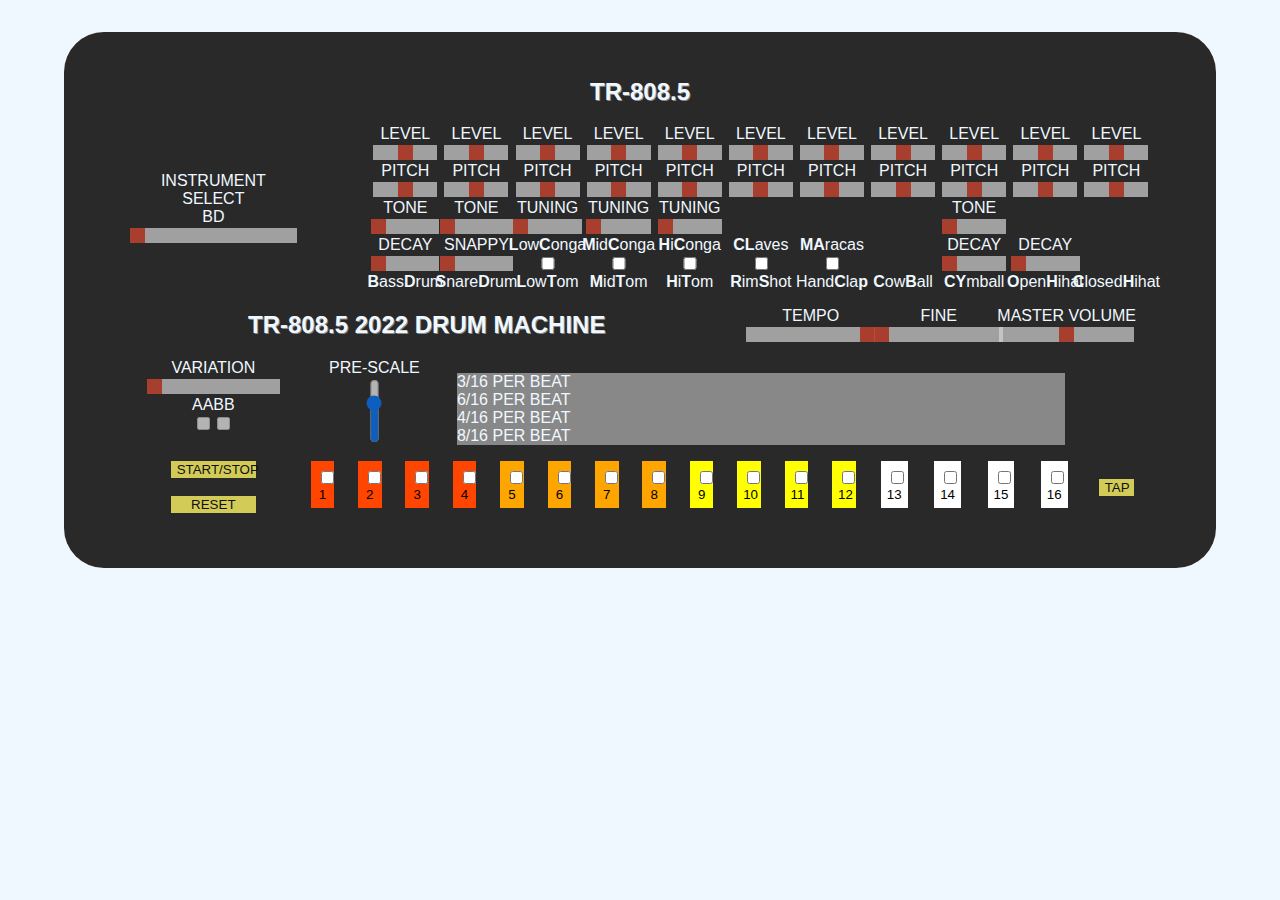
<file: index.html>
<html>
    <head>
        <title>
            DRUM MACHINE
        </title>

        <link rel="stylesheet" href="fake-grid.css">
        <link rel="stylesheet" href="drum.css">
        <script src="instruments.js"></script>
        <script src="drum.js"></script>
        <script src="drumConfig.js"></script>
        <script src="utils.js"></script>
    </head>

    <body>
        <div id="main-container">    
            <div class="row">
                <div class="col-12">
                    <h2 class="drum-header">TR-808.5</h2>
                </div>
            </div>

            <div class="row">
                
                
                <div class="col-2 flex-col justify-content-center align-content-center">
                    <div class="flex-col justify-content-end align-content-center">
                        <span>INSTRUMENT SELECT</span> 
                        <span id="temp"></span> <!--ADDED THIS HERE SO I CAN SEE THE INSTRUMENT SELECTED -->
                        <input id="instrument-select" type="range" min="1" max="11" value="1" step="1">
                    </div>
                </div>

                <div class="col-10 row align-content-end">
                    <div class="row col-12">

                        <div class="col-1 flex-col justify-content-end align-content-center">
                        </div>

                        <div class="col-1 flex-col justify-content-end align-content-center">
                            <span>LEVEL</span>
                            <input id="BD-level" class="w-90" type="range" min="0" max="10" value="5" step="1">

                            <span>PITCH</span>
                            <input id="BD-pitch" class="w-90" type="range" min="0" max="10" value="5" step="1">
                        </div>

                        <div class="col-1 flex-col justify-content-end align-content-center">
                            <span>LEVEL</span>
                            <input id="SD-level" class="w-90" type="range" min="0" max="10" value="5" step="1">

                            <span>PITCH</span>
                            <input id="SD-pitch" class="w-90" type="range" min="0" max="10" value="5" step="1">
                        </div>

                        <div class="col-1 flex-col justify-content-end align-content-center">
                            <span>LEVEL</span>
                            <input id="LC-level" class="w-90" type="range" min="0" max="10" value="5" step="1">

                            <span>PITCH</span>
                            <input id="LC-pitch" class="w-90" type="range" min="0" max="10" value="5" step="1">
                        </div>

                        <div class="col-1 flex-col justify-content-end align-content-center">
                            <span>LEVEL</span>
                            <input id="MC-level" class="w-90" type="range" min="0" max="10" value="5" step="1">

                            <span>PITCH</span>
                            <input id="MC-pitch" class="w-90" type="range" min="0" max="10" value="5" step="1">
                        </div>

                        <div class="col-1 flex-col justify-content-end align-content-center">
                            <span>LEVEL</span>
                            <input id="HC-level" class="w-90" type="range" min="0" max="10" value="5" step="1">

                            <span>PITCH</span>
                            <input id="HC-pitch" class="w-90" type="range" min="0" max="10" value="5" step="1">
                        </div>

                        <div class="col-1 flex-col justify-content-end align-content-center">
                            <span>LEVEL</span>
                            <input id="CL-level" class="w-90" type="range" min="0" max="10" value="5" step="1">

                            <span>PITCH</span>
                            <input id="CL-pitch" class="w-90" type="range" min="0" max="10" value="5" step="1">
                        </div>

                        <div class="col-1 flex-col justify-content-end align-content-center">
                            <span>LEVEL</span>
                            <input id="MA-level" class="w-90" type="range" min="0" max="10" value="5" step="1">

                            <span>PITCH</span>
                            <input id="MA-pitch" class="w-90" type="range" min="0" max="10" value="5" step="1">
                        </div>

                        <div class="col-1 flex-col justify-content-end align-content-center">
                            <span>LEVEL</span>
                            <input id="CB-level" class="w-90" type="range" min="0" max="10" value="5" step="1">

                            <span>PITCH</span>
                            <input id="CB-pitch" class="w-90" type="range" min="0" max="10" value="5" step="1">
                        </div>

                        <div class="col-1 flex-col justify-content-end align-content-center">
                            <span>LEVEL</span>
                            <input id="CY-level" class="w-90" type="range" min="0" max="10" value="5" step="1">

                            <span>PITCH</span>
                            <input id="CY-pitch" class="w-90" type="range" min="0" max="10" value="5" step="1">
                        </div>

                        <div class="col-1 flex-col justify-content-end align-content-center">
                            <span>LEVEL</span>
                            <input id="OH-level" class="w-90" type="range" min="0" max="10" value="5" step="1">

                            <span>PITCH</span>
                            <input id="OH-pitch" class="w-90" type="range" min="0" max="10" value="5" step="1">
                        </div>

                        <div class="col-1 flex-col justify-content-end align-content-center">
                            <span>LEVEL</span>
                            <input id="CH-level" class="w-90" type="range" min="0" max="10" value="5" step="1">

                            <span>PITCH</span>
                            <input id="CH-pitch" class="w-90" type="range" min="0" max="10" value="5" step="1">
                        </div>
                    </div>

                    <div class="row col-12">

                        <div class="col-1 flex-col justify-content-end align-content-center">
                        </div>

                        <div class="col-1 flex-col justify-content-end align-content-center">

                            <div class="flex-col justify-content-end align-content-center">
                                <span>TONE</span>
                                <input id="BD-tone" class="w-90" type="range" min="0" max="10" value="0" step="2.5">
                            </div>
                            
                            <div class="flex-col justify-content-end align-content-center">
                                <span>DECAY</span>
                                <input id="BD-decay" class="w-90" type="range" min="0" max="10" value="0" step="2.5">
                            </div>

                            <span><b>B</b>ass<b>D</b>rum</span>
                        </div>

                        <div class="col-1 flex-col justify-content-end align-content-center">

                            <div class="flex-col justify-content-end align-content-center">
                                <span>TONE</span>
                                <input id="SD-tone" class="w-90" type="range" min="0" max="10" value="0" step="2.5">
                            </div>
                            
                            <div class="flex-col justify-content-end align-content-center">
                                <span>SNAPPY</span>
                                <input id="SD-snappy" class="w-90" type="range" min="0" max="10" value="0" step="2.5">
                            </div>

                            <span><b>S</b>nare<b>D</b>rum</span>
                        </div>

                        <div class="col-1 flex-col justify-content-end align-content-center">

                            <div class="flex-col justify-content-end align-content-center">
                                <span>TUNING</span>
                                <input id="LC-tuning" class="w-90" type="range" min="0" max="10" value="0" step="2.5">
                            </div>

                            <span><b>L</b>ow<b>C</b>onga</span>
                            <input type="checkbox" id="LT-checkbox" class="instrument-checkbox" data-instrument-index="3">
                            <span><b>L</b>ow<b>T</b>om</span>
                        </div>
                        <div class="col-1 flex-col justify-content-end align-content-center">

                            <div class="flex-col justify-content-end align-content-center">
                                <span>TUNING</span>
                                <input id="MC-tuning" class="w-90" type="range" min="0" max="10" value="0" step="2.5">
                            </div>

                            <span><b>M</b>id<b>C</b>onga</span>
                            <input type="checkbox" id="MC-checkbox" class="instrument-checkbox" data-instrument-index="4">
                            <span><b>M</b>id<b>T</b>om</span>
                        </div>
                        <div class="col-1 flex-col justify-content-end align-content-center">

                            <div class="flex-col justify-content-end align-content-center">
                                <span>TUNING</span>
                                <input id="HC-tuning" class="w-90" type="range" min="0" max="10" value="0" step="2.5">
                            </div>

                            <span><b>H</b>i<b>C</b>onga</span>
                            <input type="checkbox" id="HT-checkbox" class="instrument-checkbox" data-instrument-index="5">
                            <span><b>H</b>i<b>T</b>om</span>
                        </div>
                        <div class="col-1 flex-col justify-content-end align-content-center">
                            <span><b>CL</b>aves</span>
                            <input type="checkbox" id="RS-checkbox" class="instrument-checkbox" data-instrument-index="6">
                            <span><b>R</b>im<b>S</b>hot</span>
                        </div>
                        <div class="col-1 flex-col justify-content-end align-content-center">
                            <span><b>MA</b>racas</span>
                            <input type="checkbox" id="CP-checkbox" class="instrument-checkbox" data-instrument-index="7">
                            <span>Hand<b>C</b>la<b>p</b></span>
                        </div>
                        <div class="col-1 flex-col justify-content-end align-content-center">
                            <span><b>C</b>ow<b>B</b>all</span>
                        </div>
                        <div class="col-1 flex-col justify-content-end align-content-center">
                            <div class="flex-col justify-content-end align-content-center">
                                <span>TONE</span>
                                <input id="CY-tone" class="w-90" type="range" min="0" max="10" value="0" step="2.5">
                            </div>
                            
                            <div class="flex-col justify-content-end align-content-center">
                                <span>DECAY</span>
                                <input id="CY-decay" class="w-90" type="range" min="0" max="10" value="0" step="2.5">
                            </div>
                            
                            <span><b>CY</b>mball</span>
                        </div>
                        <div class="col-1 flex-col justify-content-end align-content-center">
                            <div class="flex-col justify-content-end align-content-center">
                                <span>DECAY</span>
                                <input id="OH-decay" class="w-90" type="range" min="0" max="10" value="0" step="2.5">
                            </div>

                            <span><b>O</b>pen<b>H</b>ihat</span>
                        </div>
                        <div class="col-1 flex-col justify-content-end align-content-center">
                            <span><b>C</b>losed<b>H</b>ihat</span>
                        </div>
                    </div>
                </div>
            </div>

            <div class="row justify-content-center col-12">       
                        
                <div class="col-7 drum-header flex-col align-content-center" >
                    <h2>TR-808.5 2022 DRUM MACHINE</h2>
                </div>

                <div class="col-2 flex-col align-content-center justify-content-center">
                    <span>TEMPO</span>
                    <input id="tempo1" type="range" min="1" max="10" value="1" step="0.2">
                </div>

                <div class="col-1 flex-col align-content-center justify-content-center">
                    <span>FINE</span>
                    <input id="tempo2" type="range" min="0" max="9" value="1" step="1">
                </div>

                <div class="col-2 flex-col align-content-center justify-content-center">
                    <span>MASTER VOLUME</span>
                    <input id="master-volume" type="range" min="0" max="10" value="5" step="1">
                </div>
            </div>

            <div class="row col-12">
                <div class="col-2 flex-col align-content-center">
                    <div class="flex-col align-content-center">
                        <span>VARIATION</span>
                        <input id="variation-input" class="w-100" type="range" min="1" max="3" value="1" step="1">
                    </div>
                    
                    <div class="row flex-col">
                        <div class="row justify-content-center">
                            <label for="a-checkbox">A </label>
                            <label> AB </label>
                            <label for id="b-checkbox">B</label>
                        </div>

                        <div class="row justify-content-center">
                            <input type="checkbox" id="subbeat-checkbox-A" class="subbeat" disabled>
                            <input type="checkbox" id="subbeat-checkbox-B" class="subbeat" disabled>
                        </div>
                    </div>
                </div>

                <div class="col-10 row">
                    <div class="col-2 flex-col align-content-end">
                        <span>PRE-SCALE</span>
                        <input id="pre-scale" orient="vertical" type="range" min="0" max="3" value="1" step="1">
                    </div>

                    <div class="col-9 flex-col justify-content-end"> 
                        <div class="mx-1">
                            <div class="row col-12 gray"> 3/16 PER BEAT</div>
                            <div class="row col-12 gray"> 6/16 PER BEAT</div>
                            <div class="row col-12 gray"> 4/16 PER BEAT</div>
                            <div class="row col-12 gray"> 8/16 PER BEAT</div>
                        </div>
                        
                    </div>

                </div>
                
            </div>

            <div class="row col-12">
                <div class="col-2 flex-col justify-content-center align-content-center my-1">
                    <button class="btn" id="start-button">START/STOP</button>
                    <br>
                    <button class="btn" id="reset-button">RESET</button>
                </div>


                <div class="col-10 row my-1">
                    <div class="col-8 row">
                        <div class="col-1">
                            <button class="rhythm-button rhythm-button-orangered ">
                                <input type="checkbox" class="rhythm-checkbox" data-position="0">
                                1
                            </button>
                        </div>
                        <div class="col-1">
                            <button class="rhythm-button rhythm-button-orangered ">
                                <input type="checkbox" class="rhythm-checkbox" data-position="1">
                                2
                            </button>
                        </div>
                        <div class="col-1">
                            <button class="rhythm-button rhythm-button-orangered ">
                                <input type="checkbox" class="rhythm-checkbox" data-position="2">
                                3
                            </button>
                        </div>
                        <div class="col-1">
                            <button class="rhythm-button rhythm-button-orangered " >
                                <input type="checkbox" class="rhythm-checkbox" data-position="3">
                                4
                            </button>
                        </div>
                        <div class="col-1">
                            <button class="rhythm-button rhythm-button-orange ">
                                <input type="checkbox" class="rhythm-checkbox" data-position="4">
                                5
                            </button>
                        </div>
                        <div class="col-1">
                            <button class="rhythm-button rhythm-button-orange ">
                                <input type="checkbox" class="rhythm-checkbox" data-position="5">
                                6
                            </button>
                        </div>
                        <div class="col-1">
                            <button class="rhythm-button rhythm-button-orange ">
                                <input type="checkbox" class="rhythm-checkbox" data-position="6">
                                7
                            </button>
                        </div>
                        <div class="col-1">
                            <button class="rhythm-button rhythm-button-orange ">
                                <input type="checkbox" class="rhythm-checkbox" data-position="7">
                                8
                            </button>
                        </div>
                        <div class="col-1">
                            <button class="rhythm-button rhythm-button-yellow ">
                                <input type="checkbox" class="rhythm-checkbox" data-position="8">
                                9
                            </button>
                        </div>
                        <div class="col-1">
                            <button class="rhythm-button rhythm-button-yellow 0">
                                <input type="checkbox" class="rhythm-checkbox" data-position="9">
                                10
                            </button>
                        </div>
                        <div class="col-1">
                            <button class="rhythm-button rhythm-button-yellow 1">
                                <input type="checkbox" class="rhythm-checkbox" data-position="10">
                                11
                            </button>
                        </div>
                        <div class="col-1">
                            <button class="rhythm-button rhythm-button-yellow 2">
                                <input type="checkbox" class="rhythm-checkbox" data-position="11">
                                12
                            </button>
                        </div>
                    </div>                        

                    <div class="col-3 row">
                        <div class="col-3">
                            <button class="rhythm-button rhythm-button-white 3">
                                <input type="checkbox" class="rhythm-checkbox" data-position="12">
                                13
                            </button>
                        </div>
                        <div class="col-3">
                            <button class="rhythm-button rhythm-button-white 4">
                                <input type="checkbox" class="rhythm-checkbox" data-position="13">
                                14
                            </button>
                        </div>
                        <div class="col-3">
                            <button class="rhythm-button rhythm-button-white 5">
                                <input type="checkbox" class="rhythm-checkbox" data-position="14">
                                15
                            </button>
                        </div>
                        <div class="col-3">
                            <button class="rhythm-button rhythm-button-white 6">
                                <input type="checkbox" class="rhythm-checkbox" data-position="15">
                                16
                            </button>
                        </div>
                    </div>
                    <div class="col-1 flex-col justify-content-center align-content-center">
                        <button class="btn" id="tap-button">TAP</button>
                    </div>
                </div>
            </div>

        </div>
        
        <script>
            const drumAudioContext = new (window.AudioContext || window.webkitAudioContext)();

            //EVENT LISTENERS
            //MANY EVENT LISTENERS
            document.getElementById("start-button").addEventListener("click", toggleDrum) //starting drum

            for (let btn of document.querySelectorAll(".rhythm-button")){ //toggling checboxes
                btn.addEventListener("click", function(){
                    (MACHINE.hasStarted)
                    ? toggleCheckboxByButton(this)
                    : event.preventDefault()
                })
            }

            for (let cb of document.querySelectorAll(".rhythm-checkbox")){ //toggling checboxes
                cb.addEventListener("click", function(){
                    (MACHINE.hasStarted)
                    ? rhythmCheckboxOnClick(this)
                    : event.preventDefault()
                })
            }

            for (let cb of document.querySelectorAll(".instrument-checkbox")){ //toggling checboxes
                cb.addEventListener("change", function(){
                    if (INSTRUMENT_CONTROLLER.currentInstrumentIndex === Number(this.getAttribute("data-instrument-index"))
                        || INSTRUMENT_CONTROLLER.currentInstrumentIndex === Number(this.getAttribute("data-instrument-index")) + 9){
                            
                        (this.checked)
                        ? INSTRUMENT_CONTROLLER.setCurrentInstrument( INSTRUMENT_CONTROLLER.currentInstrumentIndex + 9) //TODO
                        : INSTRUMENT_CONTROLLER.setCurrentInstrument( INSTRUMENT_CONTROLLER.currentInstrumentIndex - 9); //TODO

                        rhythmCheckboxesOnInstrumentChange(INSTRUMENT_CONTROLLER.currentInstrumentIndex);
                    }
                })
            }

            document.getElementById("tap-button").addEventListener("click", function(){ //tap buttons selects the current 16th and add the current instrument
                if (MACHINE.hasStarted){
                    rhythmCheckboxOnClick(document.querySelectorAll(".rhythm-checkbox")[MACHINE.currentButtonIndex])
                    playButtonSound(MACHINE.currentButtonIndex)
                }                 
                else
                    event.preventDefault()
            })

            document.getElementById("reset-button").addEventListener("click", function(){
                if (window.confirm("You are about to reset the machine \nYou will lose any data?")){
                    reset();
                    setUpMachine();
                }
                    
            })

            document.getElementById("tempo1").addEventListener("change", function(){ //set tempo
                let newTempo = Number(this.value)
                let fine = Number(document.getElementById("tempo2").value) * 0.1;
                MACHINE.setTempo(newTempo + fine);
            })

            document.getElementById("tempo2").addEventListener("change", function(){
                let tempo = Number(document.getElementById("tempo1").value)
                let newFine = Number(this.value) * 0.1;
                MACHINE.setTempo(tempo + newFine);
            })

            document.getElementById("pre-scale").addEventListener("change", function(){
                MACHINE.setPartsPerBeat(Number(this.value))                
                let tempo = Number(document.getElementById("tempo1").value);
                let fine = Number(document.getElementById("tempo2").value) * 0.1;
                MACHINE.setTempo(tempo + fine)
            })

            document.getElementById("master-volume").addEventListener("change", function(){ //set master volume
                MACHINE.setMasterVolume(Number(this.value));
            })
            
            document.getElementById("variation-input").addEventListener("change", function(){ //set variation
                MACHINE.setBasicVariation(Number(this.value));
            })

            document.getElementById("instrument-select").addEventListener("change", function(){ //set variation
                
                let checkboxID = `${INSTRUMENT_CONTROLLER.getInstrumentFromIndex(Number(this.value) + 9)?.name}-checkbox`;
                
                (document.getElementById(checkboxID)?.checked)
                ? INSTRUMENT_CONTROLLER.setCurrentInstrument(Number(this.value) + 9) //TODO
                : INSTRUMENT_CONTROLLER.setCurrentInstrument(Number(this.value))

                document.getElementById("temp").textContent = INSTRUMENT_CONTROLLER.getCurrentInstrument().name;
                rhythmCheckboxesOnInstrumentChange(this.value);
                    
            })
            
            function setUpMachine(){
                document.getElementById("tempo1").value = Math.floor(MACHINE.tempoToInputValue());
                document.getElementById("tempo2").value = (MACHINE.tempoToInputValue() % 1) * 10;
                document.getElementById("master-volume").value = MACHINE.masterVolumeToInputValue();
                document.getElementById("variation-input").value = MACHINE.basicVariationToInputValue();
                document.getElementById("pre-scale").value = MACHINE.partsPerBeatToInputValue();
                document.getElementById("instrument-select").value = INSTRUMENT_CONTROLLER.currentInstrumentIndex;
                document.getElementById("instrument-select").dispatchEvent(new Event("change"));
            }

            setUpMachine()
            /*still havent decided whether
                a) it should be the machine feeding the default values to the UI, or the opposite
                b) whether the machine object should save the input values or the true data
            */


        </script>
    </body>
</html>
</file>
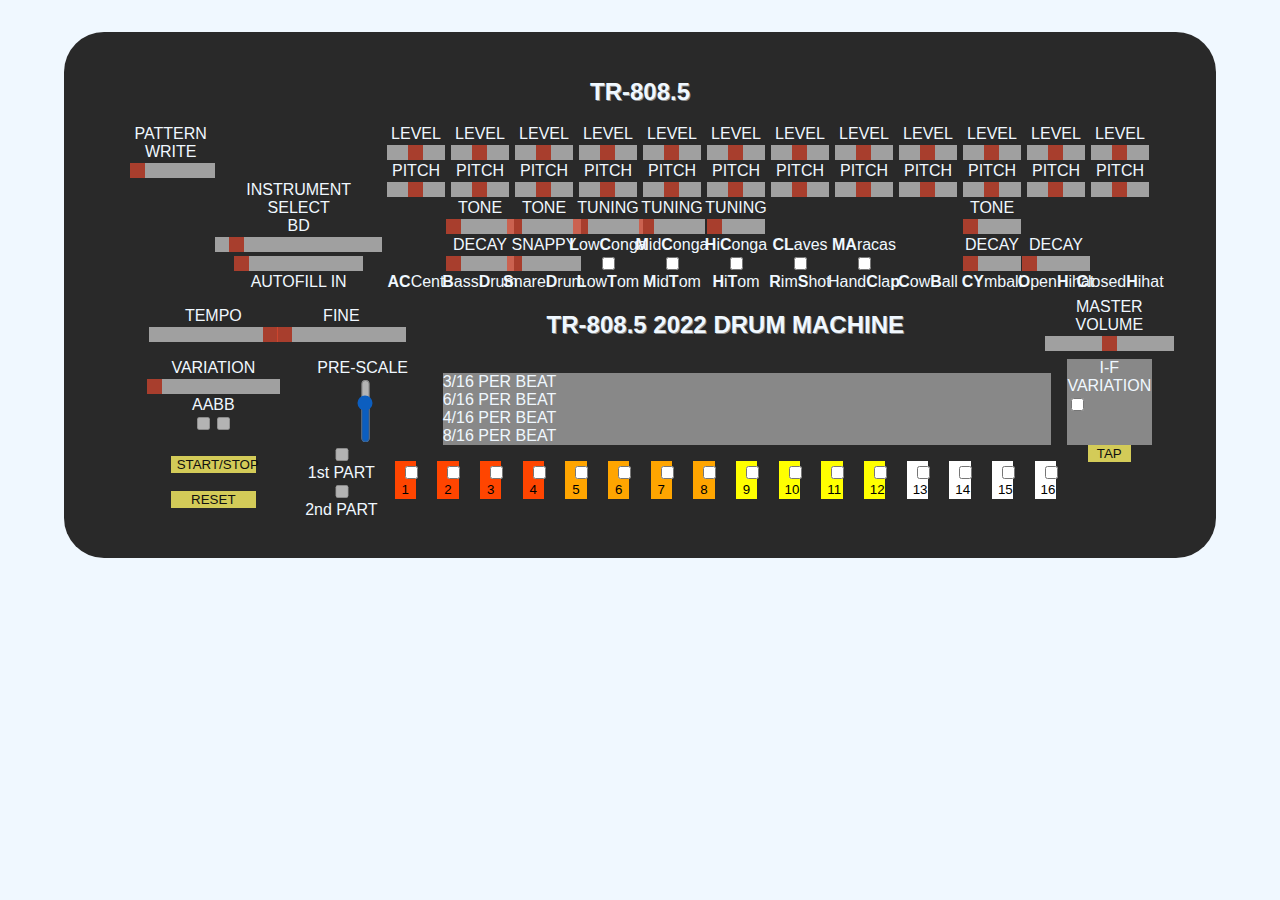
<file: drum.html>
<html>
    <head>
        <title>
            DRUM MACHINE
        </title>

        <link rel="stylesheet" href="fake-grid.css">
        <link rel="stylesheet" href="drum.css">
        <script src="instruments.js"></script>
        <script src="drum.js"></script>
        <script src="drumConfig.js"></script>
        <script src="utils.js"></script>
    </head>

    <body>
        <div id="main-container">    
            <div class="row">
                <div class="col-12">
                    <h2 class="drum-header">TR-808.5</h2>
                </div>
            </div>

            <div class="row">
                <div class="col-1">
                    <span>PATTERN WRITE</span>
                    <input id="pattern-write" class="w-100" type="range" min="1" max="11" value="1" step="1">
                </div>
                
                <div class="col-2 flex-col justify-content-end align-content-center">
                    <div class="flex-col justify-content-end align-content-center">
                        <span>INSTRUMENT SELECT</span> 
                        <span id="temp"></span> <!--ADDED THIS HERE SO I CAN SEE THE INSTRUMENT SELECTED -->
                        <input id="instrument-select" type="range" min="0" max="11" value="0" step="1">
                    </div>

                    <div class="flex-col justify-content-end align-content-center">
                        <input id="autofill-in" type="range" min="1" max="6" value="1" step="1">
                        <span>AUTOFILL IN</span>
                    </div>

                </div>

                <div class="col-9 row align-content-end">
                    <div class="row col-12">
                        <div class="col-1 flex-col justify-content-end align-content-center">
                            <span>LEVEL</span>
                            <input id="AC-level" class="w-90" type="range" min="0" max="10" value="5" step="1">

                            <span>PITCH</span>
                            <input id="AC-pitch" class="w-90" type="range" min="0" max="10" value="5" step="1">
                        </div>

                        <div class="col-1 flex-col justify-content-end align-content-center">
                            <span>LEVEL</span>
                            <input id="BD-level" class="w-90" type="range" min="0" max="10" value="5" step="1">

                            <span>PITCH</span>
                            <input id="BD-pitch" class="w-90" type="range" min="0" max="10" value="5" step="1">
                        </div>

                        <div class="col-1 flex-col justify-content-end align-content-center">
                            <span>LEVEL</span>
                            <input id="SD-level" class="w-90" type="range" min="0" max="10" value="5" step="1">

                            <span>PITCH</span>
                            <input id="SD-pitch" class="w-90" type="range" min="0" max="10" value="5" step="1">
                        </div>

                        <div class="col-1 flex-col justify-content-end align-content-center">
                            <span>LEVEL</span>
                            <input id="LC-level" class="w-90" type="range" min="0" max="10" value="5" step="1">

                            <span>PITCH</span>
                            <input id="LC-pitch" class="w-90" type="range" min="0" max="10" value="5" step="1">
                        </div>

                        <div class="col-1 flex-col justify-content-end align-content-center">
                            <span>LEVEL</span>
                            <input id="MC-level" class="w-90" type="range" min="0" max="10" value="5" step="1">

                            <span>PITCH</span>
                            <input id="MC-pitch" class="w-90" type="range" min="0" max="10" value="5" step="1">
                        </div>

                        <div class="col-1 flex-col justify-content-end align-content-center">
                            <span>LEVEL</span>
                            <input id="HC-level" class="w-90" type="range" min="0" max="10" value="5" step="1">

                            <span>PITCH</span>
                            <input id="HC-pitch" class="w-90" type="range" min="0" max="10" value="5" step="1">
                        </div>

                        <div class="col-1 flex-col justify-content-end align-content-center">
                            <span>LEVEL</span>
                            <input id="CL-level" class="w-90" type="range" min="0" max="10" value="5" step="1">

                            <span>PITCH</span>
                            <input id="CL-pitch" class="w-90" type="range" min="0" max="10" value="5" step="1">
                        </div>

                        <div class="col-1 flex-col justify-content-end align-content-center">
                            <span>LEVEL</span>
                            <input id="MA-level" class="w-90" type="range" min="0" max="10" value="5" step="1">

                            <span>PITCH</span>
                            <input id="MA-pitch" class="w-90" type="range" min="0" max="10" value="5" step="1">
                        </div>

                        <div class="col-1 flex-col justify-content-end align-content-center">
                            <span>LEVEL</span>
                            <input id="CB-level" class="w-90" type="range" min="0" max="10" value="5" step="1">

                            <span>PITCH</span>
                            <input id="CB-pitch" class="w-90" type="range" min="0" max="10" value="5" step="1">
                        </div>

                        <div class="col-1 flex-col justify-content-end align-content-center">
                            <span>LEVEL</span>
                            <input id="CY-level" class="w-90" type="range" min="0" max="10" value="5" step="1">

                            <span>PITCH</span>
                            <input id="CY-pitch" class="w-90" type="range" min="0" max="10" value="5" step="1">
                        </div>

                        <div class="col-1 flex-col justify-content-end align-content-center">
                            <span>LEVEL</span>
                            <input id="OH-level" class="w-90" type="range" min="0" max="10" value="5" step="1">

                            <span>PITCH</span>
                            <input id="OH-pitch" class="w-90" type="range" min="0" max="10" value="5" step="1">
                        </div>

                        <div class="col-1 flex-col justify-content-end align-content-center">
                            <span>LEVEL</span>
                            <input id="CH-level" class="w-90" type="range" min="0" max="10" value="5" step="1">

                            <span>PITCH</span>
                            <input id="CH-pitch" class="w-90" type="range" min="0" max="10" value="5" step="1">
                        </div>
                    </div>

                    <div class="row col-12">
                        <div class="col-1 flex-col justify-content-end align-content-center">
                            <span><b>AC</b>Cent</span>
                        </div>

                        <div class="col-1 flex-col justify-content-end align-content-center">

                            <div class="flex-col justify-content-end align-content-center">
                                <span>TONE</span>
                                <input id="BD-tone" class="w-90" type="range" min="0" max="10" value="0" step="2.5">
                            </div>
                            
                            <div class="flex-col justify-content-end align-content-center">
                                <span>DECAY</span>
                                <input id="BD-decay" class="w-90" type="range" min="0" max="10" value="0" step="2.5">
                            </div>

                            <span><b>B</b>ass<b>D</b>rum</span>
                        </div>

                        <div class="col-1 flex-col justify-content-end align-content-center">

                            <div class="flex-col justify-content-end align-content-center">
                                <span>TONE</span>
                                <input id="SD-tone" class="w-90" type="range" min="0" max="10" value="0" step="2.5">
                            </div>
                            
                            <div class="flex-col justify-content-end align-content-center">
                                <span>SNAPPY</span>
                                <input id="SD-snappy" class="w-90" type="range" min="0" max="10" value="0" step="2.5">
                            </div>

                            <span><b>S</b>nare<b>D</b>rum</span>
                        </div>

                        <div class="col-1 flex-col justify-content-end align-content-center">

                            <div class="flex-col justify-content-end align-content-center">
                                <span>TUNING</span>
                                <input id="LC-tuning" class="w-90" type="range" min="0" max="10" value="0" step="2.5">
                            </div>

                            <span><b>L</b>ow<b>C</b>onga</span>
                            <input type="checkbox" id="LT-checkbox" class="instrument-checkbox" data-instrument-index="3">
                            <span><b>L</b>ow<b>T</b>om</span>
                        </div>
                        <div class="col-1 flex-col justify-content-end align-content-center">

                            <div class="flex-col justify-content-end align-content-center">
                                <span>TUNING</span>
                                <input id="MC-tuning" class="w-90" type="range" min="0" max="10" value="0" step="2.5">
                            </div>

                            <span><b>M</b>id<b>C</b>onga</span>
                            <input type="checkbox" id="MC-checkbox" class="instrument-checkbox" data-instrument-index="4">
                            <span><b>M</b>id<b>T</b>om</span>
                        </div>
                        <div class="col-1 flex-col justify-content-end align-content-center">

                            <div class="flex-col justify-content-end align-content-center">
                                <span>TUNING</span>
                                <input id="HC-tuning" class="w-90" type="range" min="0" max="10" value="0" step="2.5">
                            </div>

                            <span><b>H</b>i<b>C</b>onga</span>
                            <input type="checkbox" id="HT-checkbox" class="instrument-checkbox" data-instrument-index="5">
                            <span><b>H</b>i<b>T</b>om</span>
                        </div>
                        <div class="col-1 flex-col justify-content-end align-content-center">
                            <span><b>CL</b>aves</span>
                            <input type="checkbox" id="RS-checkbox" class="instrument-checkbox" data-instrument-index="6">
                            <span><b>R</b>im<b>S</b>hot</span>
                        </div>
                        <div class="col-1 flex-col justify-content-end align-content-center">
                            <span><b>MA</b>racas</span>
                            <input type="checkbox" id="CP-checkbox" class="instrument-checkbox" data-instrument-index="7">
                            <span>Hand<b>C</b>la<b>p</b></span>
                        </div>
                        <div class="col-1 flex-col justify-content-end align-content-center">
                            <span><b>C</b>ow<b>B</b>all</span>
                        </div>
                        <div class="col-1 flex-col justify-content-end align-content-center">
                            <div class="flex-col justify-content-end align-content-center">
                                <span>TONE</span>
                                <input id="CY-tone" class="w-90" type="range" min="0" max="10" value="0" step="2.5">
                            </div>
                            
                            <div class="flex-col justify-content-end align-content-center">
                                <span>DECAY</span>
                                <input id="CY-decay" class="w-90" type="range" min="0" max="10" value="0" step="2.5">
                            </div>
                            
                            <span><b>CY</b>mball</span>
                        </div>
                        <div class="col-1 flex-col justify-content-end align-content-center">
                            <div class="flex-col justify-content-end align-content-center">
                                <span>DECAY</span>
                                <input id="OH-decay" class="w-90" type="range" min="0" max="10" value="0" step="2.5">
                            </div>

                            <span><b>O</b>pen<b>H</b>ihat</span>
                        </div>
                        <div class="col-1 flex-col justify-content-end align-content-center">
                            <span><b>C</b>losed<b>H</b>ihat</span>
                        </div>
                    </div>
                </div>
            </div>

            <div class="row justify-content-center col-12">
                <div class="col-2 flex-col align-content-center justify-content-center">
                    <span>TEMPO</span>
                    <input id="tempo1" type="range" min="1" max="10" value="1" step="0.2">
                </div>

                <div class="col-1 flex-col align-content-center justify-content-center">
                    <span>FINE</span>
                    <input id="tempo2" type="range" min="0" max="9" value="1" step="1">
                </div>

                <div class="col-8 drum-header" >
                    <h2>TR-808.5 2022 DRUM MACHINE</h2>
                </div>

                <div class="col-1 flex-col align-content-center justify-content-center">
                    <span>MASTER VOLUME</span>
                    <input id="master-volume" type="range" min="0" max="10" value="5" step="1">
                </div>

            </div>

            <div class="row col-12">
                <div class="col-2 flex-col align-content-center">
                    <div class="flex-col align-content-center">
                        <span>VARIATION</span>
                        <input id="variation-input" class="w-100" type="range" min="1" max="3" value="1" step="1">
                    </div>
                    
                    <div class="row flex-col">
                        <div class="row justify-content-center">
                            <label for="a-checkbox">A </label>
                            <label> AB </label>
                            <label for id="b-checkbox">B</label>
                        </div>

                        <div class="row justify-content-center">
                            <input type="checkbox" id="subbeat-checkbox-A" class="subbeat" disabled>
                            <input type="checkbox" id="subbeat-checkbox-B" class="subbeat" disabled>
                        </div>
                    </div>
                </div>

                <div class="col-9 row">
                    <div class="col-2">
                        <span>PRE-SCALE</span>
                        <input id="pre-scale" orient="vertical" type="range" min="0" max="3" value="1" step="1">
                    </div>

                    <div class="col-10 flex-col justify-content-end"> 
                        <div class="mx-1">
                            <div class="row col-12 gray"> 3/16 PER BEAT</div>
                            <div class="row col-12 gray"> 6/16 PER BEAT</div>
                            <div class="row col-12 gray"> 4/16 PER BEAT</div>
                            <div class="row col-12 gray"> 8/16 PER BEAT</div>
                        </div>
                    </div>

                </div>
                
                <div class="col-1 gray">
                    <div class="row col-12"><span>I-F VARIATION</span> </div>
                    <div class="row col-12"><input id="i-f-variation-checkbox" type="checkbox"></div>
                </div>
            </div>

            <div class="row col-12">
                <div class="col-2 flex-col justify-content-center align-content-center">
                    <button class="btn" id="start-button">START/STOP</button>
                    <br>
                    <button class="btn" id="reset-button">RESET</button>
                </div>

                <div class="col-1 flex-col justify-content-end">
                    <div class="h-50 flex-col justify-content-end">
                        <input type="checkbox" disabled>
                        <span>1st PART</span>
                    </div>

                    <div class="h-50 flex-col justify-content-end">
                        <input type="checkbox" disabled>
                        <span>2nd PART</span>
                    </div>
                </div>

                <div class="col-8 row my-1">
                    <div class="col-9 row">
                        <div class="col-1">
                            <button class="rhythm-button rhythm-button-orangered ">
                                <input type="checkbox" class="rhythm-checkbox" data-position="0">
                                1
                            </button>
                        </div>
                        <div class="col-1">
                            <button class="rhythm-button rhythm-button-orangered ">
                                <input type="checkbox" class="rhythm-checkbox" data-position="1">
                                2
                            </button>
                        </div>
                        <div class="col-1">
                            <button class="rhythm-button rhythm-button-orangered ">
                                <input type="checkbox" class="rhythm-checkbox" data-position="2">
                                3
                            </button>
                        </div>
                        <div class="col-1">
                            <button class="rhythm-button rhythm-button-orangered " >
                                <input type="checkbox" class="rhythm-checkbox" data-position="3">
                                4
                            </button>
                        </div>
                        <div class="col-1">
                            <button class="rhythm-button rhythm-button-orange ">
                                <input type="checkbox" class="rhythm-checkbox" data-position="4">
                                5
                            </button>
                        </div>
                        <div class="col-1">
                            <button class="rhythm-button rhythm-button-orange ">
                                <input type="checkbox" class="rhythm-checkbox" data-position="5">
                                6
                            </button>
                        </div>
                        <div class="col-1">
                            <button class="rhythm-button rhythm-button-orange ">
                                <input type="checkbox" class="rhythm-checkbox" data-position="6">
                                7
                            </button>
                        </div>
                        <div class="col-1">
                            <button class="rhythm-button rhythm-button-orange ">
                                <input type="checkbox" class="rhythm-checkbox" data-position="7">
                                8
                            </button>
                        </div>
                        <div class="col-1">
                            <button class="rhythm-button rhythm-button-yellow ">
                                <input type="checkbox" class="rhythm-checkbox" data-position="8">
                                9
                            </button>
                        </div>
                        <div class="col-1">
                            <button class="rhythm-button rhythm-button-yellow 0">
                                <input type="checkbox" class="rhythm-checkbox" data-position="9">
                                10
                            </button>
                        </div>
                        <div class="col-1">
                            <button class="rhythm-button rhythm-button-yellow 1">
                                <input type="checkbox" class="rhythm-checkbox" data-position="10">
                                11
                            </button>
                        </div>
                        <div class="col-1">
                            <button class="rhythm-button rhythm-button-yellow 2">
                                <input type="checkbox" class="rhythm-checkbox" data-position="11">
                                12
                            </button>
                        </div>
                    </div>                        

                    <div class="col-3 row">
                        <div class="col-3">
                            <button class="rhythm-button rhythm-button-white 3">
                                <input type="checkbox" class="rhythm-checkbox" data-position="12">
                                13
                            </button>
                        </div>
                        <div class="col-3">
                            <button class="rhythm-button rhythm-button-white 4">
                                <input type="checkbox" class="rhythm-checkbox" data-position="13">
                                14
                            </button>
                        </div>
                        <div class="col-3">
                            <button class="rhythm-button rhythm-button-white 5">
                                <input type="checkbox" class="rhythm-checkbox" data-position="14">
                                15
                            </button>
                        </div>
                        <div class="col-3">
                            <button class="rhythm-button rhythm-button-white 6">
                                <input type="checkbox" class="rhythm-checkbox" data-position="15">
                                16
                            </button>
                        </div>
                    </div>
                </div>

                <div class="col-1">
                    <button class="btn" id="tap-button">TAP</button>
                </div>
            </div>

        </div>
        
        <script>
            const drumAudioContext = new (window.AudioContext || window.webkitAudioContext)();

            //EVENT LISTENERS
            //MANY EVENT LISTENERS
            document.getElementById("start-button").addEventListener("click", toggleDrum) //starting drum

            for (let btn of document.querySelectorAll(".rhythm-button")){ //toggling checboxes
                btn.addEventListener("click", function(){
                    (MACHINE.hasStarted)
                    ? toggleCheckboxByButton(this)
                    : event.preventDefault()
                })
            }

            for (let cb of document.querySelectorAll(".rhythm-checkbox")){ //toggling checboxes
                cb.addEventListener("click", function(){
                    (MACHINE.hasStarted)
                    ? rhythmCheckboxOnClick(this)
                    : event.preventDefault()
                })
            }

            for (let cb of document.querySelectorAll(".instrument-checkbox")){ //toggling checboxes
                cb.addEventListener("change", function(){
                    if (INSTRUMENT_CONTROLLER.currentInstrumentIndex === Number(this.getAttribute("data-instrument-index"))
                        || INSTRUMENT_CONTROLLER.currentInstrumentIndex === Number(this.getAttribute("data-instrument-index")) + 9){
                            
                        (this.checked)
                        ? INSTRUMENT_CONTROLLER.setCurrentInstrument( INSTRUMENT_CONTROLLER.currentInstrumentIndex + 9) //TODO
                        : INSTRUMENT_CONTROLLER.setCurrentInstrument( INSTRUMENT_CONTROLLER.currentInstrumentIndex - 9); //TODO

                        rhythmCheckboxesOnInstrumentChange(INSTRUMENT_CONTROLLER.currentInstrumentIndex);
                    }
                })
            }

            document.getElementById("tap-button").addEventListener("click", function(){ //tap buttons selects the current 16th and add the current instrument
                if (MACHINE.hasStarted){
                    rhythmCheckboxOnClick(document.querySelectorAll(".rhythm-checkbox")[MACHINE.currentButtonIndex])
                    playButtonSound(MACHINE.currentButtonIndex)
                }                 
                else
                    event.preventDefault()
            })

            document.getElementById("reset-button").addEventListener("click", function(){
                if (window.confirm("You are about to reset the machine \nYou will lose any data?")){
                    reset();
                    setUpMachine();
                }
                    
            })

            document.getElementById("tempo1").addEventListener("change", function(){ //set tempo
                let newTempo = Number(this.value)
                let fine = Number(document.getElementById("tempo2").value) * 0.1;
                MACHINE.setTempo(newTempo + fine);
            })

            document.getElementById("tempo2").addEventListener("change", function(){
                let tempo = Number(document.getElementById("tempo1").value)
                let newFine = Number(this.value) * 0.1;
                MACHINE.setTempo(tempo + newFine);
            })

            document.getElementById("pre-scale").addEventListener("change", function(){
                MACHINE.setPartsPerBeat(Number(this.value))                
                let tempo = Number(document.getElementById("tempo1").value);
                let fine = Number(document.getElementById("tempo2").value) * 0.1;
                MACHINE.setTempo(tempo + fine)
            })

            document.getElementById("master-volume").addEventListener("change", function(){ //set master volume
                MACHINE.setMasterVolume(Number(this.value));
            })
            
            document.getElementById("variation-input").addEventListener("change", function(){ //set variation
                MACHINE.setBasicVariation(Number(this.value));
            })

            document.getElementById("instrument-select").addEventListener("change", function(){ //set variation
                
                let checkboxID = `${INSTRUMENT_CONTROLLER.getInstrumentFromIndex(Number(this.value) + 9)?.name}-checkbox`;
                
                (document.getElementById(checkboxID)?.checked)
                ? INSTRUMENT_CONTROLLER.setCurrentInstrument(Number(this.value) + 9) //TODO
                : INSTRUMENT_CONTROLLER.setCurrentInstrument(Number(this.value))

                document.getElementById("temp").textContent = INSTRUMENT_CONTROLLER.getCurrentInstrument().name;
                rhythmCheckboxesOnInstrumentChange(this.value);
                    
            })
            
            function setUpMachine(){
                document.getElementById("tempo1").value = Math.floor(MACHINE.tempoToInputValue());
                document.getElementById("tempo2").value = (MACHINE.tempoToInputValue() % 1) * 10;
                document.getElementById("master-volume").value = MACHINE.masterVolumeToInputValue();
                document.getElementById("variation-input").value = MACHINE.basicVariationToInputValue();
                document.getElementById("pre-scale").value = MACHINE.partsPerBeatToInputValue();
                document.getElementById("instrument-select").value = INSTRUMENT_CONTROLLER.currentInstrumentIndex;
                document.getElementById("instrument-select").dispatchEvent(new Event("change"));
            }

            setUpMachine()
            /*still havent decided whether
                a) it should be the machine feeding the default values to the UI, or the opposite
                b) whether the machine object should save the input values or the true data
            */


        </script>
    </body>
</html>
</file>
<file: fake-grid.css>
.row{
    display: flex;
    flex-wrap: wrap;
}

.col-1{
    width: calc(100% / 12)
}

.col-2{
    width: calc(calc(100% / 12) * 2)
}

.col-3{
    width: calc(calc(100% / 12) * 3)
}

.col-4{
    width: calc(calc(100% / 12) * 4)
}

.col-5{
    width: calc(calc(100% / 12) * 4)
}

.col-6{
    width: calc(calc(100% / 12) * 6)
}

.col-7{
    width: calc(calc(100% / 12) * 7)
}

.col-8{
    width: calc(calc(100% / 12) * 8)
}

.col-9{
    width: calc(calc(100% / 12) * 9)
}

.col-10{
    width: calc(calc(100% / 12) * 10)
}

.col-11{
    width: calc(calc(100% / 12) * 11)
}

.col-12{
    width: 100%;
}

.flex-col{
    display: flex;
    flex-wrap: wrap;
    flex-direction: column;
}

.justify-content-start{
    justify-content: start;
}

.justify-content-center{
    justify-content: center;
}

.justify-content-end{
    justify-content: end;
}

.align-content-start{
    align-content: start;
}

.align-content-center{
    align-content: center;
}
.align-content-end{
    align-content: end;
}

.w-25{
    width: 25% !important;
}

.w-50{
    width: 50% !important;
}

.w-75{
    width: 75% !important;
}

.w-90{
    width: 90% !important;
}

.w-100{
    width: 100% !important;
}

.h-25{
    height: 25% !important;
}

.h-50{
    height: 50% !important;
}

.h-75{
    height: 75% !important;
}
.h-100{
    height: 100% !important;
}

.px-1{
    padding-left: 1rem;
    padding-right: 1rem;
}

.py-1, .pt-1{
    padding-top: 1rem;
}

.py-1, .pb-1{
    padding-bottom: 1rem;
}

.mx-1{
    margin-left: 1rem;
    margin-right: 1rem;
}

.my-1, .mt-1{
    margin-top: 1rem;
}

.my-1, .mb-1{
    margin-bottom: 1rem;
}
</file>
<file: drum.css>
body{
    padding: 0;
    margin: 0;
    background-color: aliceblue;
    font-family: Helvetica, sans-serif;
}

#main-container{
    background-color: #292929;
    margin: 2.5% 5%;
    color: aliceblue;
    text-align: center;
    padding-top: 2%;
    padding-bottom: 3%;
    padding-left: 5%;
    padding-right: 5%;
    border-radius: 2.5em;
}

.drum-header{
    font-family: 'Franklin Gothic Medium', 'Arial Narrow', Arial, sans-serif;
    text-shadow: 1px 1px #888888;
}

.btn{
    width: 50%;
    background-color: #d3cb58;
    color: #101010;
    border: 0;
    transition:background-color .2s ease-in;
}

.btn:hover{
    background-color: #ffe600;
}

/*MUST SIMPLIFY*/

.rhythm-button{
    border: 0;
    height: 90%;
    width: 50%; 
}

.rhythm-button:hover{
    height: 99%;
    width: 55%;
    transition: height,width 0.2s;
}

.rhythm-button-orangered{
    background-color: orangered;
}

.rhythm-button-orange{
    background-color: orange;
}

.rhythm-button-yellow{
    background-color: yellow;
}

.rhythm-button-white{
    background-color: #ffffff;
}
/*END OF SPAGHETTI */

.gray{
    background-color: #888888;
}

.yellow{
    background-color: #c3c322;
}

input[type=range][orient=vertical]{
    -webkit-appearance: slider-vertical;
    height: 4rem;
}

/* The slider itself */
input[type=range] {
    -webkit-appearance: none;  /* Override default CSS styles */
    appearance: none;
    height: 15px; /* Specified height */
    background: #d3d3d3; /* Grey background */
    outline: none; /* Remove outline */
    opacity: 0.7; /* Set transparency (for mouse-over effects on hover) */
    -webkit-transition: .2s; /* 0.2 seconds transition on hover */
    transition: opacity .2s;
}
  
/* Mouse-over effects */
input[type=range]:hover {
    opacity: 1; /* Fully shown on mouse-over */
}
  
/* The slider handle (use -webkit- (Chrome, Opera, Safari, Edge) and -moz- (Firefox) to override default look) */
input[type=range]::-webkit-slider-thumb {
    -webkit-appearance: none; /* Override default look */
    appearance: none;
    width: 15px; /* Set a specific slider handle width */
    height: 15px; /* Slider handle height */
    background: rgba(223, 61, 33, 0.925);
    cursor: pointer; /* Cursor on hover */
}
  
input[type=range]::-moz-range-thumb {
    width: 15px; /* Set a specific slider handle width */
    height: 15px; /* Slider handle height */
    background: rgba(223, 61, 33, 0.925);
    cursor: pointer; /* Cursor on hover */
}
</file>
